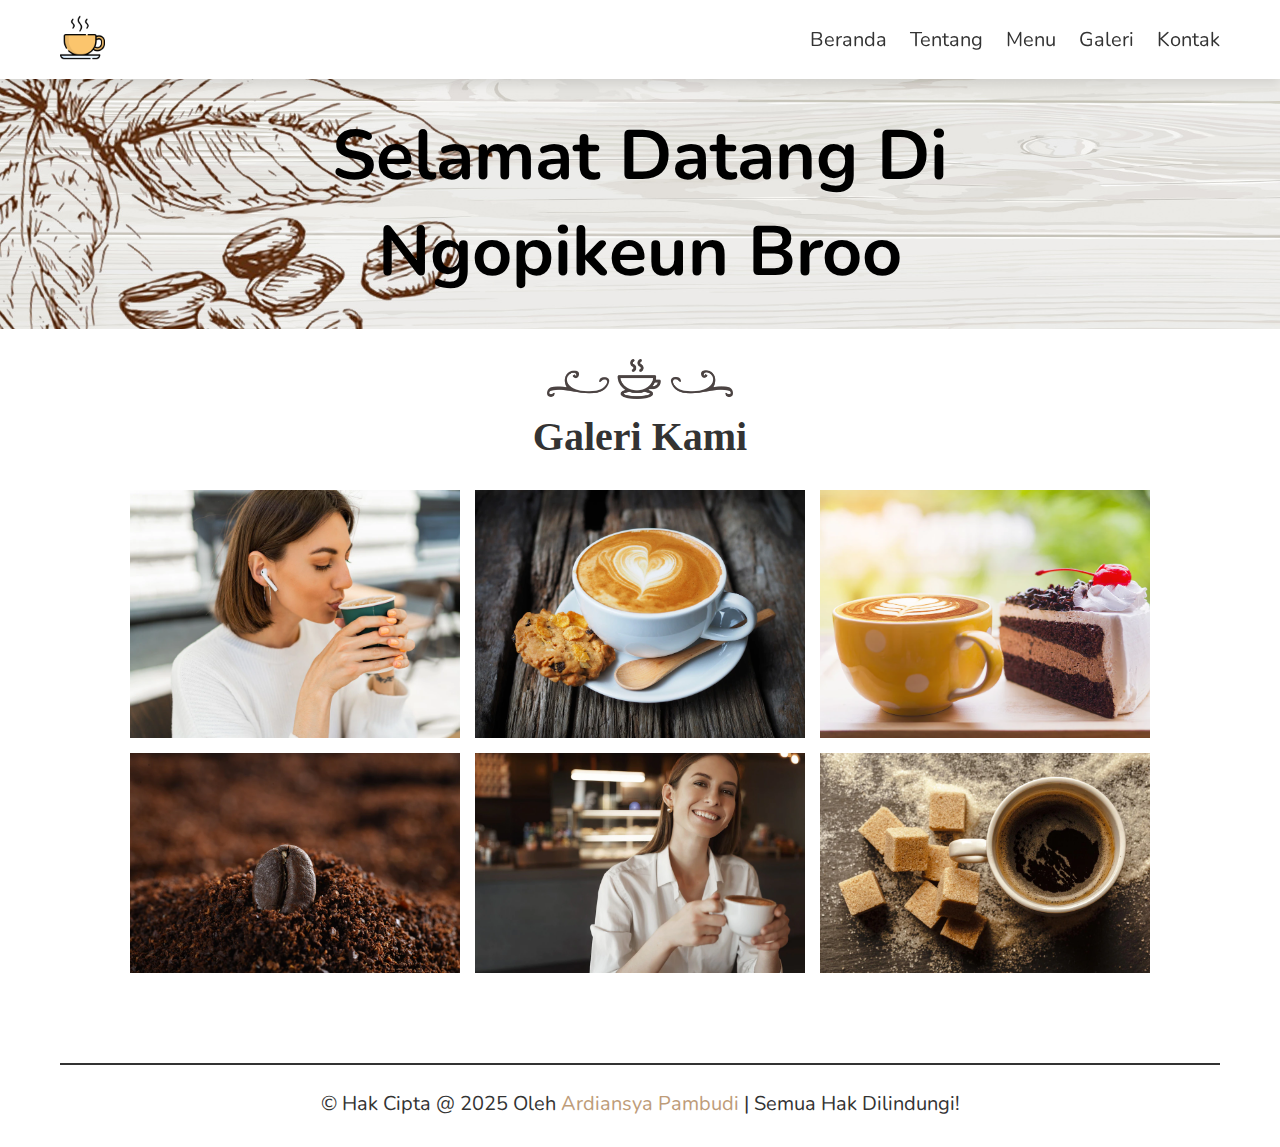
<file: galeri.html>
<!DOCTYPE html>
<html lang="pt-br">

<head>
    <meta charset="UTF-8">
    <meta name="viewport" content="width=device-width, initial-scale=1.0">
    <title>Ngopikeun Bro</title>
    <link rel="stylesheet" href="style.css">
    <link rel="shortcut icon" href="img/favicon.ico" />
    <link rel="stylesheet" href="https://cdnjs.cloudflare.com/ajax/libs/font-awesome/6.1.1/css/all.min.css">
</head>

<body>

    <!--bagian Header-->
    <header class="header">
        <section class="flex">
            <a href="#home" class="logo"><img src="img/logo.png" alt=""></a>
            <nav class="navbar">
                <a href="index.html">Beranda</a>
                <a href="tentang.html">Tentang</a>
                <a href="menu.html">Menu</a>
                <a href="galeri.html">Galeri</a>
                <a href="kontak.html">Kontak</a>
            </nav>
            <div id="menu-btn" class="fas fa-bars"></div>
        </section>
    </header>


    <!--Banner galeri-->
    <div class="banner">
        <img src="img/banner-halaman.jpg" alt="Banner">
        <div class="banner-text">
            <h1>Selamat Datang di Ngopikeun Broo</h1>
        </div>
    </div>

    <!--Bagian Galeri(oleh andhika)-->
	<section class="gallery" id="gallery">
		<div class="heading">
			<img src="img/heading-img.png" alt="">
			<h3>Galeri Kami</h3>
		</div>
		<div class="box-container">
			<img src="img/gallery-1.webp" alt="">
			<img src="img/gallery-2.webp" alt="">
			<img src="img/gallery-3.webp" alt="">
			<img src="img/gallery-4.webp" alt="">
			<img src="img/gallery-5.webp" alt="">
			<img src="img/gallery-6.webp" alt="">
		</div>
	</section>

    <!--Footer-->
    <section class="footer">
        <div class="credit"> &copy; Hak Cipta @ 2025 Oleh <span>Ardiansya Pambudi</span> | Semua Hak Dilindungi!</div>
    </section>
    <script src="js/script.js"></script>
</body>

</html>
</file>
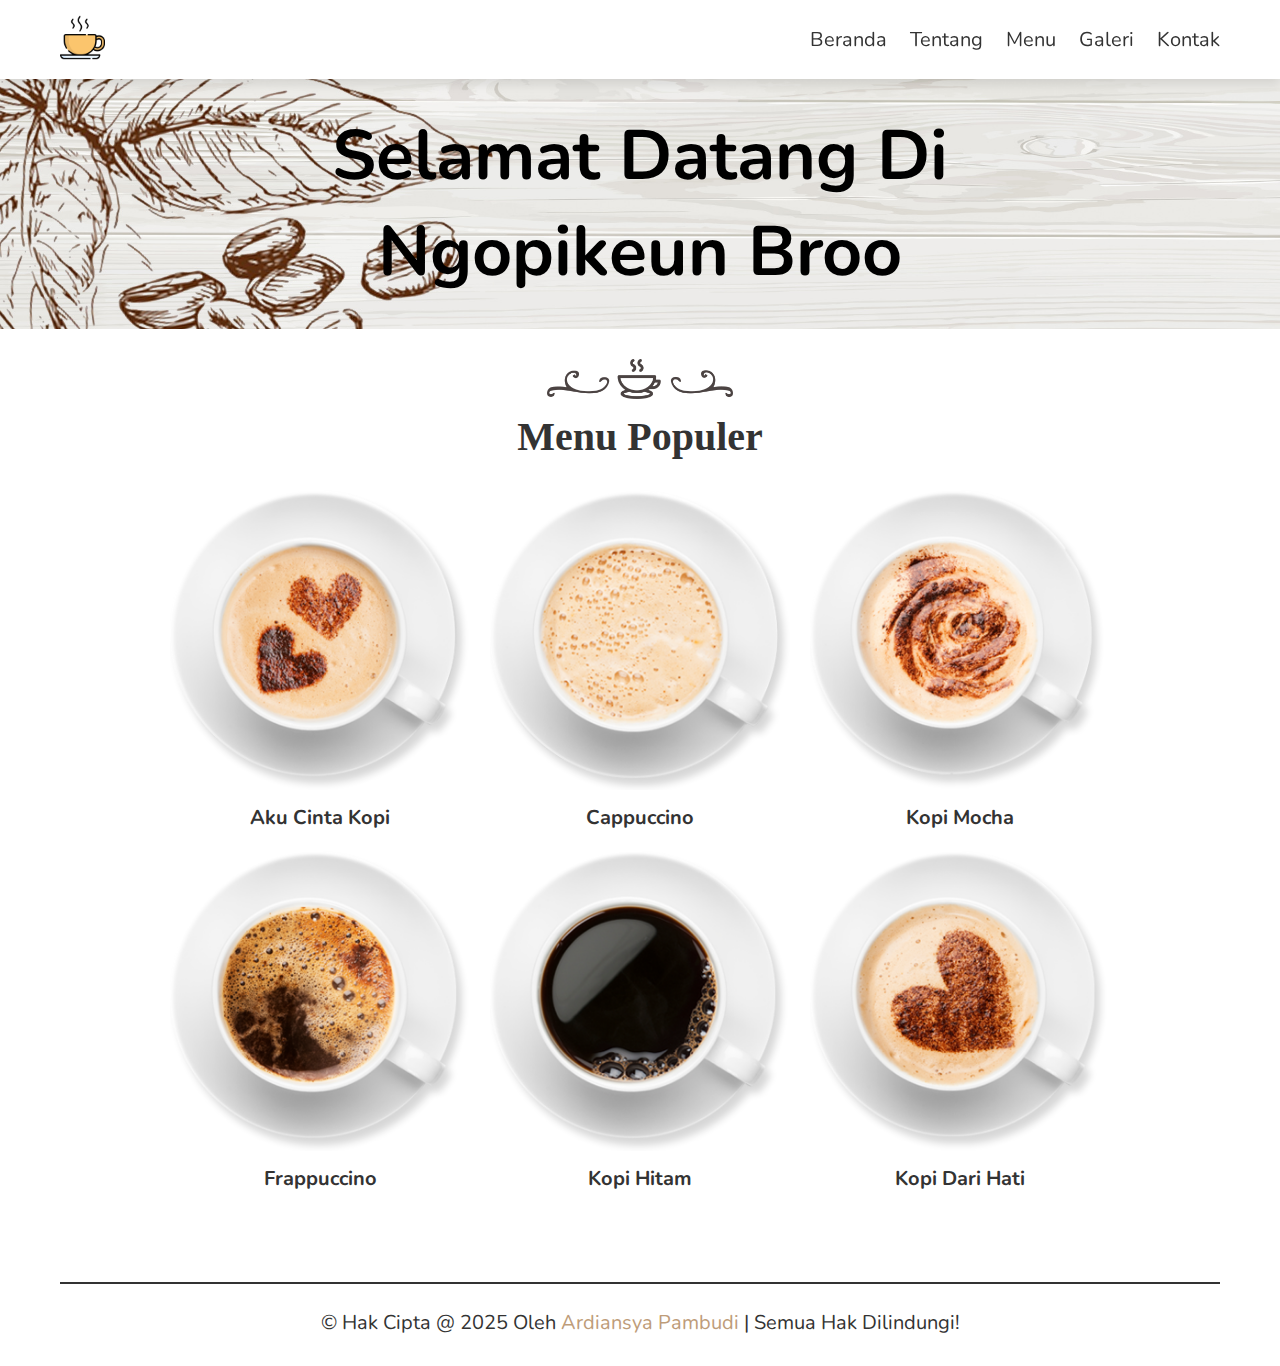
<file: menu.html>
<!DOCTYPE html>
<html lang="id">
<head>
	<meta charset="UTF-8">
	<meta name="viewport" content="width=device-width, initial-scale=1.0">
	<title>Ngopikeun Broo</title>
	<link rel="stylesheet" href="style.css">
	<link rel="shortcut icon" href="img/favicon.ico"/>

	<link rel="stylesheet" href="https://cdnjs.cloudflare.com/ajax/libs/font-awesome/6.1.1/css/all.min.css">
</head>
<body>

	<!--Bagian Header-->
	<header class="header">
		<section class="flex">
			<a href="#home" class="logo"><img src="img/logo.png" alt=""></a>
			<nav class="navbar">
				<a href="index.html">Beranda</a>
				<a href="tentang.html">Tentang</a>
				<a href="menu.html">Menu</a>
				<a href="galeri.html">Galeri</a>
				<a href="kontak.html">Kontak</a>
			</nav>
			<div id="menu-btn" class="fas fa-bars"></div>
		</section>
	</header>

	<!--banner menu-->
	<div class="banner">
		<img src="/img/banner-halaman.jpg" alt="Banner">
		<div class="banner-text">
			<h1>Selamat Datang di Ngopikeun Broo</h1>
		</div>
	</div>
	
	<!--Bagian Menu-->
	<section class="menu" id="menu">
		<div class="heading">
			<img src="img/heading-img.png" alt="">
			<h3>Menu Populer</h3>
		</div>
		<div class="box-container">
			<div class="box">
				<img src="img/menu-1.png" alt="">
				<h3>Aku cinta kopi</h3>
			</div>
			<div class="box">
				<img src="img/menu-2.png" alt="">
				<h3>Cappuccino</h3>
			</div>
			<div class="box">
				<img src="img/menu-3.png" alt="">
				<h3>Kopi Mocha</h3>
			</div>
			<div class="box">
				<img src="img/menu-4.png" alt="">
				<h3>Frappuccino</h3>
			</div>
			<div class="box">
				<img src="img/menu-5.png" alt="">
				<h3>Kopi Hitam</h3>
			</div>
			<div class="box">
				<img src="img/menu-6.png" alt="">
				<h3>Kopi dari Hati</h3>
			</div>
		</div>
	</section>

	<!--Bagian Footer-->
	<section class="footer">
		<div class="credit"> &copy; Hak Cipta @ 2025 Oleh <span>Ardiansya Pambudi</span> | Semua Hak Dilindungi!</div>
	</section>
	<script src="js/script.js"></script>
</body>
</html>
</file>
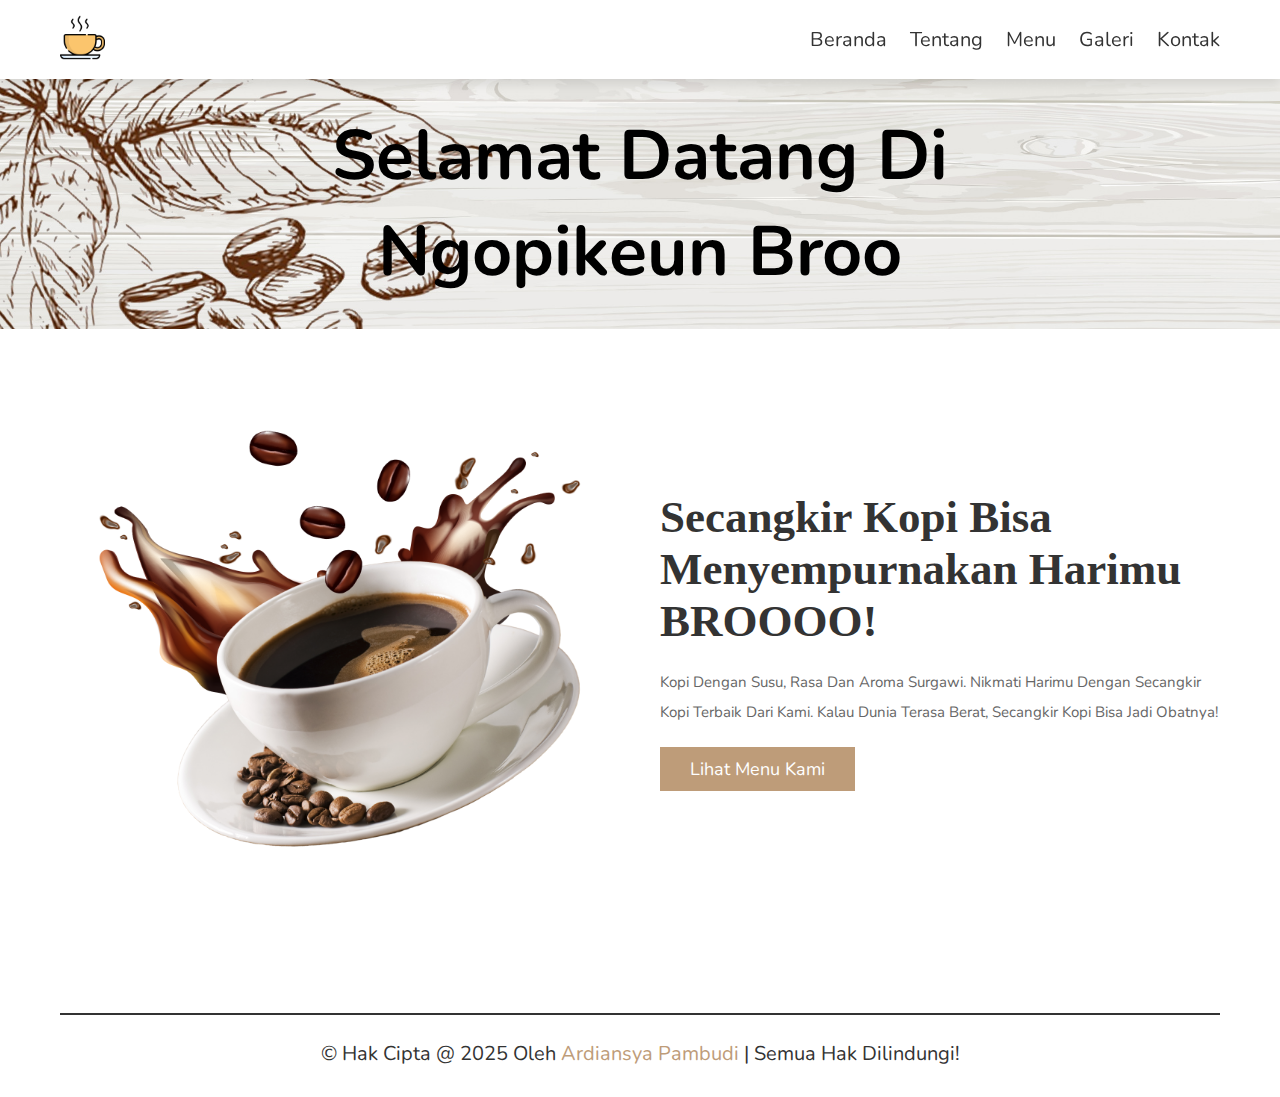
<file: tentang.html>
<!DOCTYPE html>
<html lang="pt-br">

<head>
	<meta charset="UTF-8">
	<meta name="viewport" content="width=device-width, initial-scale=1.0">
	<title>Ngopikeun Bro</title>
	<link rel="stylesheet" href="style.css">
	<link rel="shortcut icon" href="img/favicon.ico" />
	<link rel="stylesheet" href="https://cdnjs.cloudflare.com/ajax/libs/font-awesome/6.1.1/css/all.min.css">
</head>

<body>

	<!--bagian Header-->
	<header class="header">
		<section class="flex">
			<a href="#home" class="logo"><img src="img/logo.png" alt=""></a>
			<nav class="navbar">
				<a href="index.html">Beranda</a>
				<a href="tentang.html">Tentang</a>
				<a href="menu.html">Menu</a>
				<a href="galeri.html">Galeri</a>
				<a href="kontak.html">Kontak</a>
			</nav>
			<div id="menu-btn" class="fas fa-bars"></div>
		</section>
	</header>


	<!--Banner Tentang-->
	<div class="banner">
		<img src="img/banner-halaman.jpg" alt="Banner">
		<div class="banner-text">
			<h1>Selamat Datang di Ngopikeun Broo</h1>
		</div>
	</div>

	<!--Bagian Tentang-->
	<section class="about" id="about">
		<div class="image slide-left">
			<div class="image">
				<img src="img/icon-about.png" alt="">
			</div>
		</div>
		<div class="content slide-right">
			<div class="content">
				<h3>Secangkir kopi bisa menyempurnakan harimu BROOOO!</h3>
				<p>Kopi dengan susu, rasa dan aroma surgawi. Nikmati harimu dengan secangkir kopi terbaik dari kami.
					Kalau dunia terasa berat, secangkir kopi bisa jadi obatnya!</p>
				<a href="#menu" class="btn">Lihat Menu Kami</a>
			</div>
		</div>
	</section>

	<!--Footer-->
	<section class="footer">
		<div class="credit"> &copy; Hak Cipta @ 2025 Oleh <span>Ardiansya Pambudi</span> | Semua Hak Dilindungi!</div>
	</section>
	<script src="js/script.js"></script>
</body>

</html>
</file>
<file: style.css>
@import url('https://fonts.googleapis.com/css2?family=Merienda+One&family=Nunito:wght@100;200;300;400;500;600&display=swap');

* {
    margin: 0;
    padding: 0;
    box-sizing: border-box;
    font-family: 'Nunito', sans-serif;
    outline: none;
    border: none;
    text-decoration: none;
    text-transform: capitalize;
}

*::selection {
    background-color: #be9c79;
    color: #ffffff;
}

::-webkit-scrollbar {
    height: .5rem;
    width: 1rem;
}

::-webkit-scrollbar-track {
    background-color: transparent;
}

::-webkit-scrollbar-thumb {
    background-color: #be9c79;
}

html {
    font-size: 62.5%;
    overflow-x: hidden;
    scroll-behavior: smooth;
    scroll-padding-top: 6rem;
}

section {
    padding: 3rem 2rem;
    max-width: 1200px;
    margin: 0 auto;
}

.heading {
    text-align: center;
    margin-bottom: 3rem;
}

.heading img {
    height: 4rem;
    margin-bottom: 1rem;
}

.heading h3 {
    font-size: 4rem;
    color: #333333;
    font-family: 'Merienda One', cursive;
}

.btn {
    display: inline-block;
    margin-top: 1rem;
    background-color: #be9c79;
    cursor: pointer;
    color: #ffffff;
    font-size: 1.8rem;
    padding: 1rem 3rem;
}

.btn:hover {
    background-color: #333333;
}

/* Header Section */
.header {
    position: sticky;
    top: 0;
    left: 0;
    right: 0;
    background-color: #ffffff;
    box-shadow: 0 .5rem 1rem rgba(0, 0, 0, .1);
    z-index: 1000;
}

.header .flex {
    display: flex;
    align-items: center;
    justify-content: space-between;
    position: relative;
    padding: 1.5rem 2rem;
}

.header .flex .logo img {
    height: 4.5rem;
}

.header .flex .navbar a {
    margin-left: 2rem;
    font-size: 2rem;
    color: #333333;
}

.header .flex .navbar a:hover {
    text-decoration: underline;
    color: #be9c79;
}

#menu-btn {
    display: none;
    font-size: 2.5rem;
    color: #333333;
    cursor: pointer;
}

/*banner halaman*/
.banner {
    position: relative;
    width: 100%;
    max-height: 250px;
    overflow: hidden;
}

.banner img {
    width: 100%;
    height: auto;
    display: block;
    object-fit: cover;
}

.banner-text {
    position: absolute;
    top: 50%;
    left: 50%;
    transform: translate(-50%, -50%);
    color: #000000;
    text-align: center;
    padding: 1rem;
}

.banner-text h1 {
    font-size: 70px;
    margin: 0;
}

/* Home Section */
.home-bg {
    background: linear-gradient(90deg, #ffffff, transparent 70%), url(../img/bg-home.jpg) no-repeat;
    background-size: cover;
    background-position: center;
}

.home-bg .home {
    min-height: 70rem;
    display: flex;
    align-items: center;
    justify-content: center;
}

.home-bg .home .content {
    width: 50rem;
    text-align: center;
}

.home-bg .home .content h3 {
    font-size: 6rem;
    color: #333333;
    font-family: 'Merienda One', cursive;
}

.home-bg .home .content p {
    padding: 1rem 0;
    font-size: 1.6rem;
    color: #333333;
    line-height: 2;
}

/* About Section */
.about {
    display: flex;
    align-items: center;
    flex-wrap: wrap;
    gap: 4rem;
}

.about .image {
    flex: 1 1 40rem;
}

.about .image img {
    width: 100%;
}

.about .content {
    flex: 1 1 40rem;
}

.about .content h3 {
    font-size: 4.5rem;
    color: #333333;
    font-family: 'Merienda One', cursive;
    padding-bottom: 1rem;
}

.about .content p {
    padding: 1rem 0;
    line-height: 2;
    color: #666666;
    font-size: 1.5rem;
}

/* Menu Section */
.menu .box-container {
    display: grid;
    grid-template-columns: repeat(auto-fit, 30rem);
    gap: 2rem;
    align-items: flex-start;
    justify-content: center;
}

.menu .box-container .box {
    text-align: center;
}

.menu .box-container .box img {
    width: 100%;
    margin-bottom: 1rem;
}

.menu .box-container .box h3 {
    font-size: 2rem;
    color: #333333;
}

/* Gallery Section */
.gallery .box-container {
    display: grid;
    grid-template-columns: repeat(auto-fit, 33rem);
    gap: 1.5rem;
    justify-content: center;
}

.gallery .box-container img {
    height: 100%;
    width: 100%;
    object-fit: cover;
}

/* Contact Section */
.contact .row {
    align-items: center;
    flex-wrap: wrap;
    gap: 2rem;
}

.contact .row .image {
    text-align: center;
}

.contact .row .image img {
    width: 50%;
    margin-left: auto;
    margin-right: auto;
}

.contact .row form {
    flex: 1 1 30rem;
    border: 2px solid #000000;
    padding: 2rem;
    text-align: center;
}

.contact .row form h3 {
    font-size: 2.5rem;
    margin-bottom: 1rem;
    color: #000000;
}

.contact .row form .box {
    width: 100%;
    padding: 1.4rem;
    font-size: 1.8rem;
    color: #000000;
    border: 2px solid #000000;
    margin: 1rem 0;
}

.image-kontak {
    text-align: center;
}

.image-kontak img {
    width: 30%;
}

/*Google Maps */
.map-responsive {
    margin-bottom: 40px;
    position: relative;
    padding-bottom: 56.25%;
    height: 0;
    overflow: hidden;
}

.map-responsive iframe {
    position: absolute;
    top: 0;
    left: 0;
    width: 100%;
    height: 100%;
}

/*style bg per halaman*/


/* Footer Section */
.footer .box-container {
    display: grid;
    grid-template-columns: repeat(auto-fit, minmax(27rem, 1fr));
    gap: 1.5rem;
    align-items: flex-start;
}

.footer .box-container .box {
    text-align: center;
}

.footer .box-container .box i {
    font-size: 2.5rem;
    line-height: 6rem;
    height: 6rem;
    width: 6rem;
    border-radius: 50%;
    background-color: #be9c79;
    color: #ffffff;
    margin-bottom: 1rem;
}

.footer .box-container .box h3 {
    margin: 1rem 0;
    font-size: 2rem;
    color: #333333;
}

.footer .box-container .box p {
    line-height: 2;
    font-size: 1.6rem;
    color: #666666;
}

.footer .credit {
    text-align: center;
    margin-top: 3rem;
    padding-top: 2.5rem;
    border-top: 0.2rem solid #333333;
    font-size: 2rem;
    color: #333333;
}

.footer .credit span {
    color: #be9c79;
}

/* Animation */
.slide-left,
.slide-right {
    opacity: 0;
    transition: all 2.5s ease;
}

.slide-left {
    transform: translateX(-250px);
}

.slide-right {
    transform: translateX(250px);
}

.show {
    opacity: 1;
    transform: translateX(0);
}

/* Responsive */
@media (max-width: 991px) {
    html {
        font-size: 55%;
    }
}

@media (max-width: 768px) {
    #menu-btn {
        display: inline-block;
        transition: .2s linear;
    }

    #menu-btn.fa-times {
        transform: rotate(180deg);
    }

    .header .flex .navbar {
        position: absolute;
        top: 99%;
        left: 0;
        right: 0;
        background-color: #ffffff;
        border-top: 0.2rem solid #333333;
        border-bottom: 0.2rem solid #333333;
        clip-path: polygon(0 0, 100% 0, 100% 0, 0 0);
        transition: .2s linear;
    }

    .header .flex .navbar.active {
        clip-path: polygon(0 0, 100% 0, 100% 100%, 0% 100%);
    }

    .header .flex .navbar a {
        display: block;
        margin: 2rem;
    }

    .home-bg {
        background-position: left;
    }

    .home-bg .home {
        justify-content: center;
    }

    .home-bg .home .content h3 {
        font-size: 4rem;
        color: #ffc919;
    }

    .home-bg .home .content p {
        color: #000000;
    }

    .about .content h3 {
        font-size: 3rem;
    }
}

@media (max-width: 450px) {
    html {
        font-size: 50%;
    }

    .heading img {
        height: 3rem;
    }

    .heading h3 {
        font-size: 3rem;
    }
}
</file>
